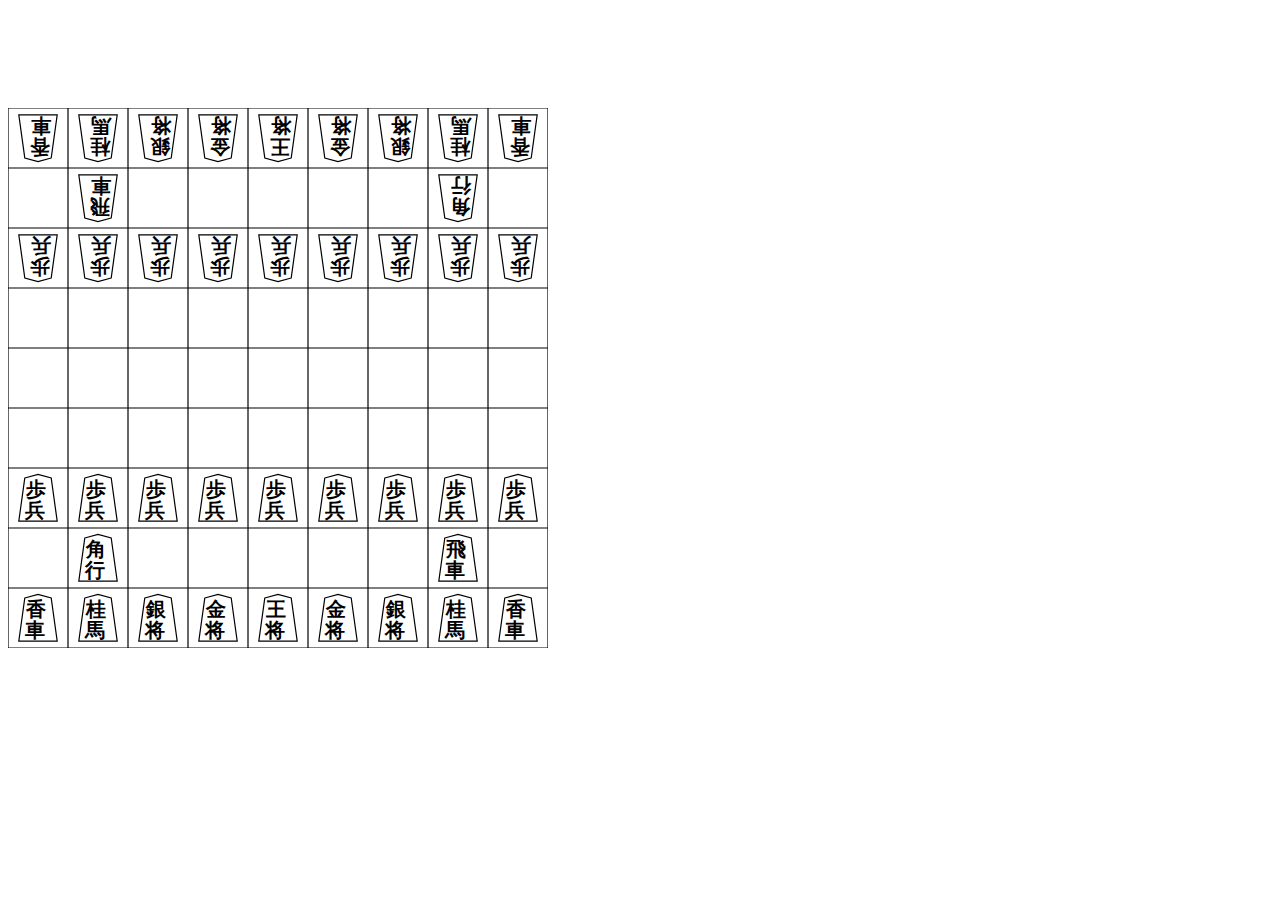
<file: index.html>
<!DOCTYPE html>
<html>
<head>
    <meta charset="utf-8" />
    <title>Shogi</title>
    <link rel="stylesheet" type="text/css" href="index.css" />
    <script src="js/def.js"></script>
    <script src="js/ui.js"></script>
    <script src="js/board.js"></script>
    <script src="js/main.js"></script>
    <script src="js/index.js"></script>
</head>
<body>

    <div id="oppoMochi" class="inhand"></div>

    <div id="set">
        <img id="board" src="svg/board.svg" />
    </div>
    
    <div id="myMochi" class="inhand"></div>

</body>
</html>
</file>
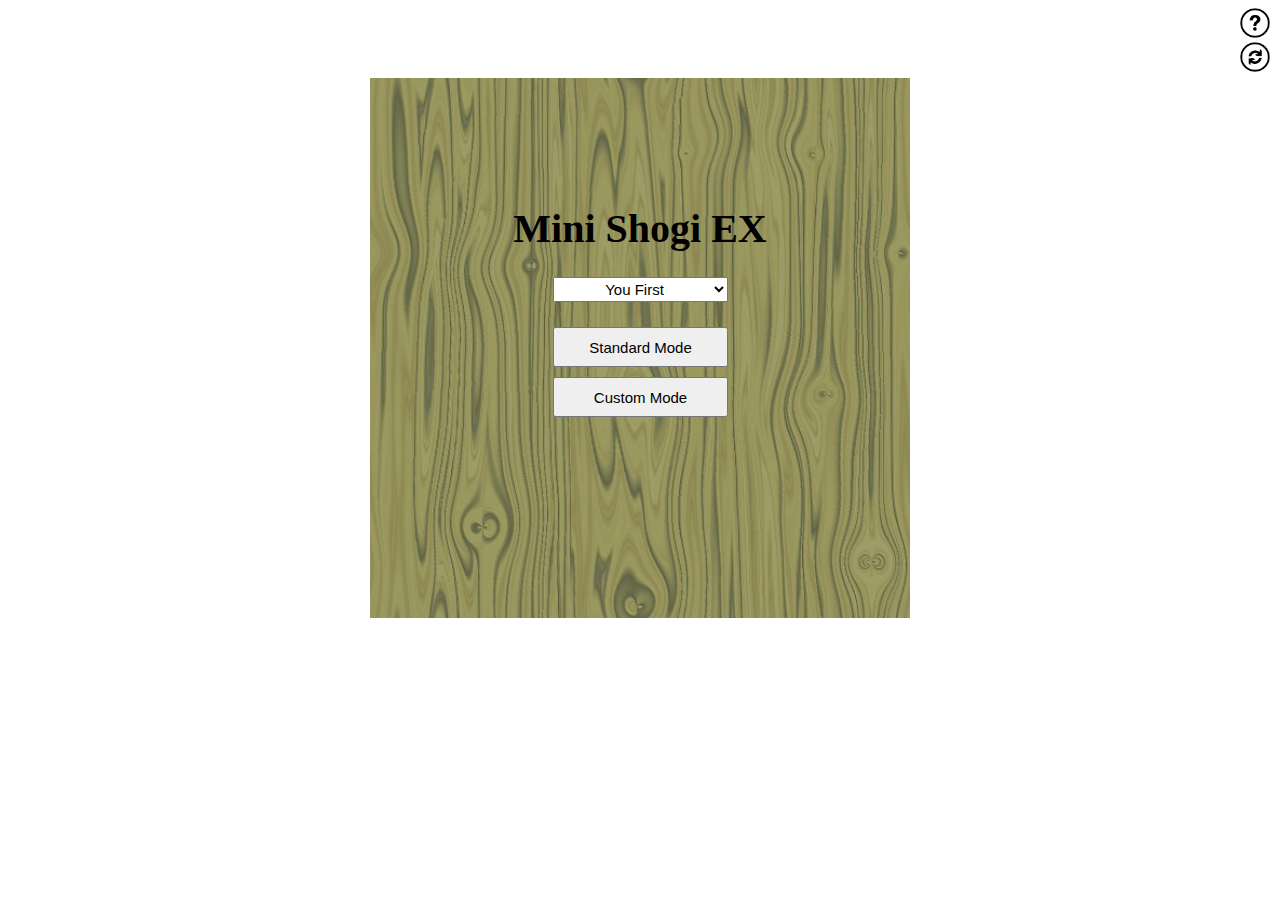
<file: war/index.html>
<!DOCTYPE html>
<html>
<head>
    <meta charset="utf-8" />
    <meta name="viewport" content="width=device-width,initial-scale=1.0,minimum-scale=1.0,maximum-scale=1.0,user-scalable=no">
    <title>Shogi</title>
    <link rel="stylesheet" type="text/css" href="index.css" />
    <script src="js/components/DomElem.js"></script>
    <script src="js/components/Button.js"></script>
    <script src="js/components/Piece.js"></script>
    <script src="js/components/Carousel.js"></script>
    <script src="js/components/board.js"></script>
    <script src="js/def.js"></script>
    <script src="js/Position.js"></script>
    <script src="js/ui.js"></script>
    <script src="js/game.js"></script>
    <script src="js/custom.js"></script>
    <script src="js/menu.js"></script>
    <script src="js/main.js"></script>
    <script src="js/index.js"></script>
</head>
<body>

    <aside>
	<ul>
	    <li>
		<img id="question" src="img/question.png"/>
	    </li>
	    <li>
		<img id="refresh" src="img/refresh.png"/>
	    </li>
	</ul>
    </aside>

    <section id="menu" class="dialog">
	<header>Mini Shogi EX</header>

	<article>
	    <select id="turn-select">
		<option value="human"> You First
		<option value="ai"> AI First
	    </select>
	</article>

	<article>
	    <button id="stand-button">Standard Mode</button>
	</article>
	<article>
	    <button id="custo-button">Custom Mode</button>
	</article>
    </section>

    <section id="help">
	<header>Help</header>
	<article>
	    <ul>
		<li>The first one to capture the opponent's <span style="font-weight:bold">King (王将)</span> is the winner.</li>
		<li>If you capture opponent's pieces, you can <span style="text-decoration:underline">put them back to board</span> as your pieces.</li>
		<li>You can't put <span style="text-decoration:underline">more than one Pawn (歩兵)</span> on the same column.</li>
		<li>Some pieces can <span style="color:red">promote</span> when they are in the opponent's area (2 rows).</li>
	    </ul>
	</article>
	<article class="piece-help">
	    <div>
		<img src="svg/o.svg" />
		<label>King</label>
	    </div>
	    <table>
		<tbody>
		    <tr>
			<td>&nbsp;</td>
			<td>&nbsp;</td>
			<td>&nbsp;</td>
			<td>&nbsp;</td>
			<td>&nbsp;</td>
		    </tr>
		    <tr>
			<td>&nbsp;</td>
			<td class="move">◯</td>
			<td class="move">◯</td>
			<td class="move">◯</td>
			<td>&nbsp;</td>
		    </tr>
		    <tr>
			<td>&nbsp;</td>
			<td class="move">◯</td>
			<td class="target">王</td>
			<td class="move">◯</td>
			<td>&nbsp;</td>
		    </tr>
		    <tr>
			<td>&nbsp;</td>
			<td class="move">◯</td>
			<td class="move">◯</td>
			<td class="move">◯</td>
			<td>&nbsp;</td>
		    </tr>
		    <tr>
			<td>&nbsp;</td>
			<td>&nbsp;</td>
			<td>&nbsp;</td>
			<td>&nbsp;</td>
			<td>&nbsp;</td>
		    </tr>
		</tbody>
	    </table>
	</article>
	<article class="piece-help">
	    <div>
		<img src="svg/hu.svg" />
		<label>Pawn</label>
		<label style="color:red">--&gt;Golden Pawn</label>
	    </div>
	    <table>
		<tbody>
		    <tr>
			<td>&nbsp;</td>
			<td>&nbsp;</td>
			<td>&nbsp;</td>
			<td>&nbsp;</td>
			<td>&nbsp;</td>
		    </tr>
		    <tr>
			<td>&nbsp;</td>
			<td>&nbsp;</td>
			<td class="move">◯</td>
			<td>&nbsp;</td>
			<td>&nbsp;</td>
		    </tr>
		    <tr>
			<td>&nbsp;</td>
			<td>&nbsp;</td>
			<td class="target">歩</td>
			<td>&nbsp;</td>
			<td>&nbsp;</td>
		    </tr>
		    <tr>
			<td>&nbsp;</td>
			<td>&nbsp;</td>
			<td>&nbsp;</td>
			<td>&nbsp;</td>
			<td>&nbsp;</td>
		    </tr>
		    <tr>
			<td>&nbsp;</td>
			<td>&nbsp;</td>
			<td>&nbsp;</td>
			<td>&nbsp;</td>
			<td>&nbsp;</td>
		    </tr>
		</tbody>
	    </table>
	</article>
	<article class="piece-help">
	    <div>
		<img src="svg/tokin.svg" />
		<label style="color:red">Golden Pawn</label>
	    </div>
	    <table>
		<tbody>
		    <tr>
			<td>&nbsp;</td>
			<td>&nbsp;</td>
			<td>&nbsp;</td>
			<td>&nbsp;</td>
			<td>&nbsp;</td>
		    </tr>
		    <tr>
			<td>&nbsp;</td>
			<td class="move">◯</td>
			<td class="move">◯</td>
			<td class="move">◯</td>
			<td>&nbsp;</td>
		    </tr>
		    <tr>
			<td>&nbsp;</td>
			<td class="move">◯</td>
			<td class="target" style="color:red">と</td>
			<td class="move">◯</td>
			<td>&nbsp;</td>
		    </tr>
		    <tr>
			<td>&nbsp;</td>
			<td>&nbsp;</td>
			<td class="move">◯</td>
			<td>&nbsp;</td>
			<td>&nbsp;</td>
		    </tr>
		    <tr>
			<td>&nbsp;</td>
			<td>&nbsp;</td>
			<td>&nbsp;</td>
			<td>&nbsp;</td>
			<td>&nbsp;</td>
		    </tr>
		</tbody>
	    </table>
	</article>
	<article class="piece-help">
	    <div>
		<img src="svg/kyosha.svg" />
		<label>Lance</label>
		<label style="color:red">--&gt;Golden Lance</label>
	    </div>
	    <table>
		<tbody>
		    <tr>
			<td>&nbsp;</td>
			<td>&nbsp;</td>
			<td class="move">|</td>
			<td>&nbsp;</td>
			<td>&nbsp;</td>
		    </tr>
		    <tr>
			<td>&nbsp;</td>
			<td>&nbsp;</td>
			<td class="move">|</td>
			<td>&nbsp;</td>
			<td>&nbsp;</td>
		    </tr>
		    <tr>
			<td>&nbsp;</td>
			<td>&nbsp;</td>
			<td class="target">香</td>
			<td>&nbsp;</td>
			<td>&nbsp;</td>
		    </tr>
		    <tr>
			<td>&nbsp;</td>
			<td>&nbsp;</td>
			<td>&nbsp;</td>
			<td>&nbsp;</td>
			<td>&nbsp;</td>
		    </tr>
		    <tr>
			<td>&nbsp;</td>
			<td>&nbsp;</td>
			<td>&nbsp;</td>
			<td>&nbsp;</td>
			<td>&nbsp;</td>
		    </tr>
		</tbody>
	    </table>
	</article>
	<article class="piece-help">
	    <div>
		<img src="svg/narikyo.svg" />
		<label style="color:red">Golden Lance</label>
	    </div>
	    <table>
		<tbody>
		    <tr>
			<td>&nbsp;</td>
			<td>&nbsp;</td>
			<td>&nbsp;</td>
			<td>&nbsp;</td>
			<td>&nbsp;</td>
		    </tr>
		    <tr>
			<td>&nbsp;</td>
			<td class="move">◯</td>
			<td class="move">◯</td>
			<td class="move">◯</td>
			<td>&nbsp;</td>
		    </tr>
		    <tr>
			<td>&nbsp;</td>
			<td class="move">◯</td>
			<td class="target" style="color:red">杏</td>
			<td class="move">◯</td>
			<td>&nbsp;</td>
		    </tr>
		    <tr>
			<td>&nbsp;</td>
			<td>&nbsp;</td>
			<td class="move">◯</td>
			<td>&nbsp;</td>
			<td>&nbsp;</td>
		    </tr>
		    <tr>
			<td>&nbsp;</td>
			<td>&nbsp;</td>
			<td>&nbsp;</td>
			<td>&nbsp;</td>
			<td>&nbsp;</td>
		    </tr>
		</tbody>
	    </table>
	</article>
	<article class="piece-help">
	    <div>
		<img src="svg/keima.svg" />
		<label>Knight</label>
		<label style="color:red">--&gt;Golden Knight</label>
	    </div>
	    <table>
		<tbody>
		    <tr>
			<td>&nbsp;</td>
			<td class="move">◯</td>
			<td>&nbsp;</td>
			<td class="move">◯</td>
			<td>&nbsp;</td>
		    </tr>
		    <tr>
			<td>&nbsp;</td>
			<td>&nbsp;</td>
			<td>&nbsp;</td>
			<td>&nbsp;</td>
			<td>&nbsp;</td>
		    </tr>
		    <tr>
			<td>&nbsp;</td>
			<td>&nbsp;</td>
			<td class="target">桂</td>
			<td>&nbsp;</td>
			<td>&nbsp;</td>
		    </tr>
		    <tr>
			<td>&nbsp;</td>
			<td>&nbsp;</td>
			<td>&nbsp;</td>
			<td>&nbsp;</td>
			<td>&nbsp;</td>
		    </tr>
		    <tr>
			<td>&nbsp;</td>
			<td>&nbsp;</td>
			<td>&nbsp;</td>
			<td>&nbsp;</td>
			<td>&nbsp;</td>
		    </tr>
		</tbody>
	    </table>
	</article>
	<article class="piece-help">
	    <div>
		<img src="svg/narikei.svg" />
		<label style="color:red">Golden Knight</label>
	    </div>
	    <table>
		<tbody>
		    <tr>
			<td>&nbsp;</td>
			<td>&nbsp;</td>
			<td>&nbsp;</td>
			<td>&nbsp;</td>
			<td>&nbsp;</td>
		    </tr>
		    <tr>
			<td>&nbsp;</td>
			<td class="move">◯</td>
			<td class="move">◯</td>
			<td class="move">◯</td>
			<td>&nbsp;</td>
		    </tr>
		    <tr>
			<td>&nbsp;</td>
			<td class="move">◯</td>
			<td class="target" style="color:red">圭</td>
			<td class="move">◯</td>
			<td>&nbsp;</td>
		    </tr>
		    <tr>
			<td>&nbsp;</td>
			<td>&nbsp;</td>
			<td class="move">◯</td>
			<td>&nbsp;</td>
			<td>&nbsp;</td>
		    </tr>
		    <tr>
			<td>&nbsp;</td>
			<td>&nbsp;</td>
			<td>&nbsp;</td>
			<td>&nbsp;</td>
			<td>&nbsp;</td>
		    </tr>
		</tbody>
	    </table>
	</article>
	<article class="piece-help">
	    <div>
		<img src="svg/gin.svg" />
		<label>Silver</label>
		<label style="color:red">--&gt;Golden Silver</label>
	    </div>
	    <table>
		<tbody>
		    <tr>
			<td>&nbsp;</td>
			<td>&nbsp;</td>
			<td>&nbsp;</td>
			<td>&nbsp;</td>
			<td>&nbsp;</td>
		    </tr>
		    <tr>
			<td>&nbsp;</td>
			<td class="move">◯</td>
			<td class="move">◯</td>
			<td class="move">◯</td>
			<td>&nbsp;</td>
		    </tr>
		    <tr>
			<td>&nbsp;</td>
			<td>&nbsp;</td>
			<td class="target">銀</td>
			<td>&nbsp;</td>
			<td>&nbsp;</td>
		    </tr>
		    <tr>
			<td>&nbsp;</td>
			<td class="move">◯</td>
			<td>&nbsp;</td>
			<td class="move">◯</td>
			<td>&nbsp;</td>
		    </tr>
		    <tr>
			<td>&nbsp;</td>
			<td>&nbsp;</td>
			<td>&nbsp;</td>
			<td>&nbsp;</td>
			<td>&nbsp;</td>
		    </tr>
		</tbody>
	    </table>
	</article>
	<article class="piece-help">
	    <div>
		<img src="svg/narigin.svg" />
		<label style="color:red">Golden Silver</label>
	    </div>
	    <table>
		<tbody>
		    <tr>
			<td>&nbsp;</td>
			<td>&nbsp;</td>
			<td>&nbsp;</td>
			<td>&nbsp;</td>
			<td>&nbsp;</td>
		    </tr>
		    <tr>
			<td>&nbsp;</td>
			<td class="move">◯</td>
			<td class="move">◯</td>
			<td class="move">◯</td>
			<td>&nbsp;</td>
		    </tr>
		    <tr>
			<td>&nbsp;</td>
			<td class="move">◯</td>
			<td class="target" style="color:red">全</td>
			<td class="move">◯</td>
			<td>&nbsp;</td>
		    </tr>
		    <tr>
			<td>&nbsp;</td>
			<td>&nbsp;</td>
			<td class="move">◯</td>
			<td>&nbsp;</td>
			<td>&nbsp;</td>
		    </tr>
		    <tr>
			<td>&nbsp;</td>
			<td>&nbsp;</td>
			<td>&nbsp;</td>
			<td>&nbsp;</td>
			<td>&nbsp;</td>
		    </tr>
		</tbody>
	    </table>
	</article>
	<article class="piece-help">
	    <div>
		<img src="svg/kin.svg" />
		<label>Gold</label>
	    </div>
	    <table>
		<tbody>
		    <tr>
			<td>&nbsp;</td>
			<td>&nbsp;</td>
			<td>&nbsp;</td>
			<td>&nbsp;</td>
			<td>&nbsp;</td>
		    </tr>
		    <tr>
			<td>&nbsp;</td>
			<td class="move">◯</td>
			<td class="move">◯</td>
			<td class="move">◯</td>
			<td>&nbsp;</td>
		    </tr>
		    <tr>
			<td>&nbsp;</td>
			<td class="move">◯</td>
			<td class="target">金</td>
			<td class="move">◯</td>
			<td>&nbsp;</td>
		    </tr>
		    <tr>
			<td>&nbsp;</td>
			<td>&nbsp;</td>
			<td class="move">◯</td>
			<td>&nbsp;</td>
			<td>&nbsp;</td>
		    </tr>
		    <tr>
			<td>&nbsp;</td>
			<td>&nbsp;</td>
			<td>&nbsp;</td>
			<td>&nbsp;</td>
			<td>&nbsp;</td>
		    </tr>
		</tbody>
	    </table>
	</article>
	<article class="piece-help">
	    <div>
		<img src="svg/hisha.svg" />
		<label>Rook</label>
		<label style="color:red">--&gt;Dragon</label>
	    </div>
	    <table>
		<tbody>
		    <tr>
			<td>&nbsp;</td>
			<td>&nbsp;</td>
			<td class="move">|</td>
			<td>&nbsp;</td>
			<td>&nbsp;</td>
		    </tr>
		    <tr>
			<td>&nbsp;</td>
			<td>&nbsp;</td>
			<td class="move">|</td>
			<td>&nbsp;</td>
			<td>&nbsp;</td>
		    </tr>
		    <tr>
			<td class="move">-</td>
			<td class="move">-</td>
			<td class="target">飛</td>
			<td class="move">-</td>
			<td class="move">-</td>
		    </tr>
		    <tr>
			<td>&nbsp;</td>
			<td>&nbsp;</td>
			<td class="move">|</td>
			<td>&nbsp;</td>
			<td>&nbsp;</td>
		    </tr>
		    <tr>
			<td>&nbsp;</td>
			<td>&nbsp;</td>
			<td class="move">|</td>
			<td>&nbsp;</td>
			<td>&nbsp;</td>
		    </tr>
		</tbody>
	    </table>
	</article>
	<article class="piece-help">
	    <div>
		<img src="svg/ryu.svg" />
		<label style="color:red">Dragon</label>
	    </div>
	    <table>
		<tbody>
		    <tr>
			<td>&nbsp;</td>
			<td>&nbsp;</td>
			<td class="move">|</td>
			<td>&nbsp;</td>
			<td>&nbsp;</td>
		    </tr>
		    <tr>
			<td>&nbsp;</td>
			<td class="move">◯</td>
			<td class="move">|</td>
			<td class="move">◯</td>
			<td>&nbsp;</td>
		    </tr>
		    <tr>
			<td class="move">-</td>
			<td class="move">-</td>
			<td class="target" style="color:red">龍</td>
			<td class="move">-</td>
			<td class="move">-</td>
		    </tr>
		    <tr>
			<td>&nbsp;</td>
			<td class="move">◯</td>
			<td class="move">|</td>
			<td class="move">◯</td>
			<td>&nbsp;</td>
		    </tr>
		    <tr>
			<td>&nbsp;</td>
			<td>&nbsp;</td>
			<td class="move">|</td>
			<td>&nbsp;</td>
			<td>&nbsp;</td>
		    </tr>
		</tbody>
	    </table>
	</article>
	<article class="piece-help">
	    <div>
		<img src="svg/kaku.svg" />
		<label>Bishop</label>
		<label style="color:red">--&gt;Horse</label>
	    </div>
	    <table>
		<tbody>
		    <tr>
			<td class="move">＼</td>
			<td>&nbsp;</td>
			<td>&nbsp;</td>
			<td>&nbsp;</td>
			<td class="move">／</td>
		    </tr>
		    <tr>
			<td>&nbsp;</td>
			<td class="move">＼</td>
			<td>&nbsp;</td>
			<td class="move">／</td>
			<td>&nbsp;</td>
		    </tr>
		    <tr>
			<td>&nbsp;</td>
			<td>&nbsp;</td>
			<td class="target">角</td>
			<td>&nbsp;</td>
			<td>&nbsp;</td>
		    </tr>
		    <tr>
			<td>&nbsp;</td>
			<td class="move">／</td>
			<td>&nbsp;</td>
			<td class="move">＼</td>
			<td>&nbsp;</td>
		    </tr>
		    <tr>
			<td class="move">／</td>
			<td>&nbsp;</td>
			<td>&nbsp;</td>
			<td>&nbsp;</td>
			<td class="move">＼</td>
		    </tr>
		</tbody>
	    </table>
	</article>
	<article class="piece-help">
	    <div>
		<img src="svg/uma.svg" />
		<label style="color:red">Horse</label>
	    </div>
	    <table>
		<tbody>
		    <tr>
			<td class="move">＼</td>
			<td>&nbsp;</td>
			<td>&nbsp;</td>
			<td>&nbsp;</td>
			<td class="move">／</td>
		    </tr>
		    <tr>
			<td>&nbsp;</td>
			<td class="move">＼</td>
			<td class="move">◯</td>
			<td class="move">／</td>
			<td>&nbsp;</td>
		    </tr>
		    <tr>
			<td>&nbsp;</td>
			<td class="move">◯</td>
			<td class="target">馬</td>
			<td class="move">◯</td>
			<td>&nbsp;</td>
		    </tr>
		    <tr>
			<td>&nbsp;</td>
			<td class="move">／</td>
			<td class="move">◯</td>
			<td class="move">＼</td>
			<td>&nbsp;</td>
		    </tr>
		    <tr>
			<td class="move">／</td>
			<td>&nbsp;</td>
			<td>&nbsp;</td>
			<td>&nbsp;</td>
			<td class="move">＼</td>
		    </tr>
		</tbody>
	    </table>
	</article>
	<article class="piece-help">
	    <div>
		<img src="svg/tetsu.svg" />
		<label>Iron</label>
		<label style="color:red">--&gt;Golden Iron</label>
	    </div>
	    <table>
		<tbody>
		    <tr>
			<td>&nbsp;</td>
			<td>&nbsp;</td>
			<td>&nbsp;</td>
			<td>&nbsp;</td>
			<td>&nbsp;</td>
		    </tr>
		    <tr>
			<td>&nbsp;</td>
			<td class="move">◯</td>
			<td class="move">◯</td>
			<td class="move">◯</td>
			<td>&nbsp;</td>
		    </tr>
		    <tr>
			<td>&nbsp;</td>
			<td>&nbsp;</td>
			<td class="target">鉄</td>
			<td>&nbsp;</td>
			<td>&nbsp;</td>
		    </tr>
		    <tr>
			<td>&nbsp;</td>
			<td>&nbsp;</td>
			<td>&nbsp;</td>
			<td>&nbsp;</td>
			<td>&nbsp;</td>
		    </tr>
		    <tr>
			<td>&nbsp;</td>
			<td>&nbsp;</td>
			<td>&nbsp;</td>
			<td>&nbsp;</td>
			<td>&nbsp;</td>
		    </tr>
		</tbody>
	    </table>
	</article>
	<article class="piece-help">
	    <div>
		<img src="svg/naritetsu.svg" />
		<label style="color:red">Golden Iron</label>
	    </div>
	    <table>
		<tbody>
		    <tr>
			<td>&nbsp;</td>
			<td>&nbsp;</td>
			<td>&nbsp;</td>
			<td>&nbsp;</td>
			<td>&nbsp;</td>
		    </tr>
		    <tr>
			<td>&nbsp;</td>
			<td class="move">◯</td>
			<td class="move">◯</td>
			<td class="move">◯</td>
			<td>&nbsp;</td>
		    </tr>
		    <tr>
			<td>&nbsp;</td>
			<td class="move">◯</td>
			<td class="target" style="color:red">全</td>
			<td class="move">◯</td>
			<td>&nbsp;</td>
		    </tr>
		    <tr>
			<td>&nbsp;</td>
			<td>&nbsp;</td>
			<td class="move">◯</td>
			<td>&nbsp;</td>
			<td>&nbsp;</td>
		    </tr>
		    <tr>
			<td>&nbsp;</td>
			<td>&nbsp;</td>
			<td>&nbsp;</td>
			<td>&nbsp;</td>
			<td>&nbsp;</td>
		    </tr>
		</tbody>
	    </table>
	</article>
	<article class="piece-help">
	    <div>
		<img src="svg/dou.svg" />
		<label>Bronze</label>
		<label style="color:red">--&gt;Golden Bronze</label>
	    </div>
	    <table>
		<tbody>
		    <tr>
			<td>&nbsp;</td>
			<td>&nbsp;</td>
			<td>&nbsp;</td>
			<td>&nbsp;</td>
			<td>&nbsp;</td>
		    </tr>
		    <tr>
			<td>&nbsp;</td>
			<td class="move">◯</td>
			<td class="move">◯</td>
			<td class="move">◯</td>
			<td>&nbsp;</td>
		    </tr>
		    <tr>
			<td>&nbsp;</td>
			<td>&nbsp;</td>
			<td class="target">銅</td>
			<td>&nbsp;</td>
			<td>&nbsp;</td>
		    </tr>
		    <tr>
			<td>&nbsp;</td>
			<td>&nbsp;</td>
			<td class="move">◯</td>
			<td>&nbsp;</td>
			<td>&nbsp;</td>
		    </tr>
		    <tr>
			<td>&nbsp;</td>
			<td>&nbsp;</td>
			<td>&nbsp;</td>
			<td>&nbsp;</td>
			<td>&nbsp;</td>
		    </tr>
		</tbody>
	    </table>
	</article>
	<article class="piece-help">
	    <div>
		<img src="svg/naridou.svg" />
		<label style="color:red">Golden Bronze</label>
	    </div>
	    <table>
		<tbody>
		    <tr>
			<td>&nbsp;</td>
			<td>&nbsp;</td>
			<td>&nbsp;</td>
			<td>&nbsp;</td>
			<td>&nbsp;</td>
		    </tr>
		    <tr>
			<td>&nbsp;</td>
			<td class="move">◯</td>
			<td class="move">◯</td>
			<td class="move">◯</td>
			<td>&nbsp;</td>
		    </tr>
		    <tr>
			<td>&nbsp;</td>
			<td class="move">◯</td>
			<td class="target" style="color:red">全</td>
			<td class="move">◯</td>
			<td>&nbsp;</td>
		    </tr>
		    <tr>
			<td>&nbsp;</td>
			<td>&nbsp;</td>
			<td class="move">◯</td>
			<td>&nbsp;</td>
			<td>&nbsp;</td>
		    </tr>
		    <tr>
			<td>&nbsp;</td>
			<td>&nbsp;</td>
			<td>&nbsp;</td>
			<td>&nbsp;</td>
			<td>&nbsp;</td>
		    </tr>
		</tbody>
	    </table>
	</article>
	<article class="piece-help">
	    <div>
		<img src="svg/kirin.svg" />
		<label>Qilin</label>
		<label style="color:red">--&gt;Lion</label>
	    </div>
	    <table>
		<tbody>
		    <tr>
			<td>&nbsp;</td>
			<td>&nbsp;</td>
			<td class="move">◯</td>
			<td>&nbsp;</td>
			<td>&nbsp;</td>
		    </tr>
		    <tr>
			<td>&nbsp;</td>
			<td class="move">◯</td>
			<td>&nbsp;</td>
			<td class="move">◯</td>
			<td>&nbsp;</td>
		    </tr>
		    <tr>
			<td class="move">◯</td>
			<td>&nbsp;</td>
			<td class="target" style="color:red">麒</td>
			<td>&nbsp;</td>
			<td class="move">◯</td>
		    </tr>
		    <tr>
			<td>&nbsp;</td>
			<td class="move">◯</td>
			<td>&nbsp;</td>
			<td class="move">◯</td>
			<td>&nbsp;</td>
		    </tr>
		    <tr>
			<td>&nbsp;</td>
			<td>&nbsp;</td>
			<td class="move">◯</td>
			<td>&nbsp;</td>
			<td>&nbsp;</td>
		    </tr>
		</tbody>
	    </table>
	</article>
	<article class="piece-help">
	    <div>
		<img src="svg/shishi.svg" />
		<label style="color:red">Lion</label>
	    </div>
	    <table>
		<tbody>
		    <tr>
			<td class="move">◯</td>
			<td class="move">◯</td>
			<td class="move">◯</td>
			<td class="move">◯</td>
			<td class="move">◯</td>
		    </tr>
		    <tr>
			<td class="move">◯</td>
			<td class="move">◯</td>
			<td class="move">◯</td>
			<td class="move">◯</td>
			<td class="move">◯</td>
		    </tr>
		    <tr>
			<td class="move">◯</td>
			<td class="move">◯</td>
			<td class="target" style="color:red">師</td>
			<td class="move">◯</td>
			<td class="move">◯</td>
		    </tr>
		    <tr>
			<td class="move">◯</td>
			<td class="move">◯</td>
			<td class="move">◯</td>
			<td class="move">◯</td>
			<td class="move">◯</td>
		    </tr>
		    <tr>
			<td class="move">◯</td>
			<td class="move">◯</td>
			<td class="move">◯</td>
			<td class="move">◯</td>
			<td class="move">◯</td>
		    </tr>
		</tbody>
	    </table>
	</article>
	<article class="piece-help">
	    <div>
		<img src="svg/houou.svg" />
		<label>Phoenix</label>
		<label style="color:red">--&gt;Emperor</label>
	    </div>
	    <table>
		<tbody>
		    <tr>
			<td class="move">◯</td>
			<td>&nbsp;</td>
			<td>&nbsp;</td>
			<td>&nbsp;</td>
			<td class="move">◯</td>
		    </tr>
		    <tr>
			<td>&nbsp;</td>
			<td>&nbsp;</td>
			<td class="move">◯</td>
			<td>&nbsp;</td>
			<td>&nbsp;</td>
		    </tr>
		    <tr>
			<td>&nbsp;</td>
			<td class="move">◯</td>
			<td class="target" style="color:red">奔</td>
			<td class="move">◯</td>
			<td>&nbsp;</td>
		    </tr>
		    <tr>
			<td>&nbsp;</td>
			<td>&nbsp;</td>
			<td class="move">◯</td>
			<td>&nbsp;</td>
			<td>&nbsp;</td>
		    </tr>
		    <tr>
			<td class="move">◯</td>
			<td>&nbsp;</td>
			<td>&nbsp;</td>
			<td>&nbsp;</td>
			<td class="move">◯</td>
		    </tr>
		</tbody>
	    </table>
	</article>
	<article class="piece-help">
	    <div>
		<img src="svg/honou.svg" />
		<label style="color:red">Emperor</label>
	    </div>
	    <table>
		<tbody>
		    <tr>
			<td class="move">＼</td>
			<td>&nbsp;</td>
			<td class="move">|</td>
			<td>&nbsp;</td>
			<td class="move">／</td>
		    </tr>
		    <tr>
			<td>&nbsp;</td>
			<td class="move">＼</td>
			<td class="move">|</td>
			<td class="move">／</td>
			<td>&nbsp;</td>
		    </tr>
		    <tr>
			<td class="move">-</td>
			<td class="move">-</td>
			<td class="target">奔</td>
			<td class="move">-</td>
			<td class="move">-</td>
		    </tr>
		    <tr>
			<td>&nbsp;</td>
			<td class="move">／</td>
			<td class="move">|</td>
			<td class="move">＼</td>
			<td>&nbsp;</td>
		    </tr>
		    <tr>
			<td class="move">／</td>
			<td>&nbsp;</td>
			<td class="move">|</td>
			<td>&nbsp;</td>
			<td class="move">＼</td>
		    </tr>
		</tbody>
	    </table>
	</article>
    </section>

    <div class="customize above">
	<p id="customize-tip">Pick a piece to add.</p>
    </div>

    <main>
	<div id="oppoMochi" class="inhand"></div>
    	<div id="set">
    	    <img id="board" src="svg/board.svg" />
    	    <img id="mokume" src="img/mokume.jpg" />
    	</div>
    	<div id="myMochi" class="inhand"></div>
    </main>

    <div class="customize below">
	<button id="carousel-left">&lt;</button>
	<div id="extra">
	    <ul>
		<li>
		    <img id="o" class="piece" src="svg/o.svg" />
		</li>
		<li>
		    <img id="hu" class="piece" src="svg/hu.svg" />
		</li>
		<li>
		    <img id="kyosha" class="piece" src="svg/kyosha.svg" />
		</li>
		<li>
		    <img id="keima" class="piece" src="svg/keima.svg" />
		</li>
		<li>
		    <img id="gin" class="piece" src="svg/gin.svg" />
		</li>
		<li>
		    <img id="kin" class="piece" src="svg/kin.svg" />
		</li>
		<li>
		    <img id="hisha" class="piece" src="svg/hisha.svg" />
		</li>
		<li>
		    <img id="kaku" class="piece" src="svg/kaku.svg" />
		</li>
		<li>
		    <img id="tetsu" class="piece" src="svg/tetsu.svg" />
		</li>
		<li>
		    <img id="dou" class="piece" src="svg/dou.svg" />
		</li>
		<li>
		    <img id="kirin" class="piece" src="svg/kirin.svg" />
		</li>
		<li>
		    <img id="houou" class="piece" src="svg/houou.svg" />
		</li>
	    </ul>
	</div>
	<button id="carousel-right">&gt;</button>
	<button id="start" disabled>Start</button>
    </div>

</body>
</html>
</file>
<file: index.css>
#oppoMochi {
    position: relative;
}

#set {
    position: relative;
    top: 10px;
    left: 0px;
}

#board {
    width: 540px;
    height: 540px;
    z-index: 0;
}

#myMochi {
    position: relative;
    top: 10px;
    left: 0px;
}

.inhand {
    width: 540px;
    height: 90px;
}

.overwrap {
    margin-left: -40px;
}

.piece, .available {
    width: 60px;
    height: 60px;
}

.piece {
    z-index: 200;
}

.available {
    background-color: rgba(0, 0, 255, 0.25);
    z-index: 100;
}

.oppoPiece {
    -moz-transform:    rotate( 180deg );  /* Firefox */
    -webkit-transform: rotate( 180deg );  /* Chrome,Safari */
    -o-transform:      rotate( 180deg );  /* Opera */
    -ms-transform:     rotate( 180deg );  /* IE */
    transform:         rotate( 180deg );  /* CSS3 */
}

/* Piece position below */
.ichi {
    position: absolute;
    top: 0px;
}

.one {
    position: absolute;
    left: 0px;
}

.ni {
    position: absolute;
    top: 60px;
}

.two {
    position: absolute;
    left: 60px;
}

.san {
    position: absolute;
    top: 120px;
}

.three {
    position: absolute;
    left: 120px;
}

.yon {
    position: absolute;
    top: 180px;
}

.four {
    position: absolute;
    left: 180px;
}

.go {
    position: absolute;
    top: 240px;
}

.five {
    position: absolute;
    left: 240px;
}

.roku {
    position: absolute;
    top: 300px;
}

.six {
    position: absolute;
    left: 300px;
}

.nana {
    position: absolute;
    top: 360px;
}

.seven {
    position: absolute;
    left: 360px;
}

.hachi {
    position: absolute;
    top: 420px;
}

.eight {
    position: absolute;
    left: 420px;
}

.kyu {
    position: absolute;
    top: 480px;
}

.nine {
    position: absolute;
    left: 480px;
}
</file>
<file: war/index.css>
aside {
    position: fixed;
    right: 10px;
    top: 8px;
    z-index: 5000;
    display: block;
}

aside ul {
    list-style-type: none;
    padding: 0px;
    margin: 0px;
}

aside img {
    width: 30px;
    height: 30px;
}

#help {
    display: none;
    background-color: #f5f5f5;
    width: 96%;
    position: absolute;
    z-index: 2000;
    border-style: ridge;
    overflow-x: hidden;
    top: 3px;
    left: 4px;
}

#help > header {
    margin: 15px 0;
    text-align: center;
    font-size: 25px;
}

#help ul {
    margin: 0 20px 0 0;
}

.piece-help {
    position: relative;
    left: 60px;
    clear: left;
}

.piece-help div {
    margin: 15px 10px 0 0;
    float: left;
}

.piece-help img {
    width: 80px;
    height: 80px;
}

.piece-help label {
    display: block;
    width: 80px;
    text-align: center;
    font-size: 18px;
}

table {
    border-collapse: collapse;
    float: left;
    margin-top: 20px;
}

tr {
    text-align: center;
}

td {
    width: 20px;
    border: 1px black solid;
}

table .move {
    background-color: rgba(0, 0, 255, 0.25);
}

table .target {
    background-color: #FFECB1;
}

#menu {
    position: absolute;
    top: 20%;
    left: 50%;
    margin: 0 0 0 -150px;
    width: 300px;
    height: 250px;
    z-index: 1000;
}

#menu > article {
    position: absolute;
    left: 50%;
    margin-left: -87px; /* button width / 2 */
}

#menu > header {
    margin: 25px 0;
    text-align: center;
    font-size: 40px;
    font-weight: bold;
    color: black;
}

#menu > article:nth-child(3) {
    margin-top: 50px;
}

#menu > article:nth-child(4) {
    margin-top: 100px;
}

#menu select {
    width: 175px;
    height: 25px;
    font-size: 15px;
    text-align: center;
}

#menu button {
    width: 175px;
}

button {
    height: 40px;
    font-size: 15px;
}

.customize {
    display: none;
    position: relative;
}

#customize-tip {
    text-align: center;
    font-size: 20px;
}

.above {
    margin-bottom: -55px;
}

.below {
    margin-top: -50px;
}

#carousel-left {
    position: absolute;
    top: 10%;
    width: 30px;
}

#carousel-right {
    position: absolute;
    top: 10%;
    right: 0%;
    width: 30px;
}

#extra {
    margin: 0 auto;
    overflow: hidden;
    max-width: 540px;
    width: 80%;
}

.customize .piece {
    width: 60px;
    height: 60px;
}

.customize ul {
    list-style-type: none;
    padding: 0px;
    margin: 0px;
    width: 720px;
}

.customize li {
    float: left;
}

#start {
    position: relative;
    left: 35%;
    width: 30%;
    height: 30px;
}

#oppoMochi {
    position: relative;
}

#set {
    position: relative;
    top: 10px;
    left: 0px;
    width: 95%;
    max-width: 540px;
    max-height: 540px;
    margin: 0 auto;
}

#board {
    width: 100%;
    height: 100%;
    z-index: 0;
    display: none;
    background-image:url("img/mokume.jpg");
}

#mokume {
    width: 100%;
    height: 100%;
    z-index: 0;
}

#myMochi {
    position: relative;
    top: 10px;
    left: 0px;
}

.inhand {
    max-width: 540px;
    width: 95%;
    min-height: 60px;
    margin: 0 auto;
}

.overwrap {
    margin-left: -14%;
}

.piece, .available {
    width: 20%;
    max-width: 90px;
    max-height: 90px;
    min-height: 20%;
}

.piece {
    z-index: 200;
}

.available {
    background-color: rgba(0, 0, 255, 0.25);
    z-index: 100;
}

.shake-right {
    -moz-transform:    rotate( 5deg );  /* Firefox */
    -webkit-transform: rotate( 5deg );  /* Chrome,Safari */
    -o-transform:      rotate( 5deg );  /* Opera */
    -ms-transform:     rotate( 5deg );  /* IE */
    transform:         rotate( 5deg );  /* CSS3 */

    -webkit-transition: 0.2s; /* For Safari 3.1 to 6.0 */
    transition: 0.2s;
}

.shake-left {
    -moz-transform:    rotate( -5deg );  /* Firefox */
    -webkit-transform: rotate( -5deg );  /* Chrome,Safari */
    -o-transform:      rotate( -5deg );  /* Opera */
    -ms-transform:     rotate( -5deg );  /* IE */
    transform:         rotate( -5deg );  /* CSS3 */

    -webkit-transition: 0.2s; /* For Safari 3.1 to 6.0 */
    transition: 0.2s;
}

.oppoPiece {
    -moz-transform:    rotate( 180deg );  /* Firefox */
    -webkit-transform: rotate( 180deg );  /* Chrome,Safari */
    -o-transform:      rotate( 180deg );  /* Opera */
    -ms-transform:     rotate( 180deg );  /* IE */
    transform:         rotate( 180deg );  /* CSS3 */

    -webkit-transition: top 2s, left 2s; /* For Safari 3.1 to 6.0 */
    transition: top 1s, left 1s;
}


/* Piece position below */
.ichi {
    position: absolute;
    top: 0px;
}

.one {
    position: absolute;
    left: 0px;
}

.ni {
    position: absolute;
    top: 20%;
}

.two {
    position: absolute;
    left: 20%;
}

.san {
    position: absolute;
    top: 40%;
}

.three {
    position: absolute;
    left: 40%;
}

.yon {
    position: absolute;
    top: 60%;
}

.four {
    position: absolute;
    left: 60%;
}

.go {
    position: absolute;
    top: 80%;
}

.five {
    position: absolute;
    left: 80%;
}
</file>
